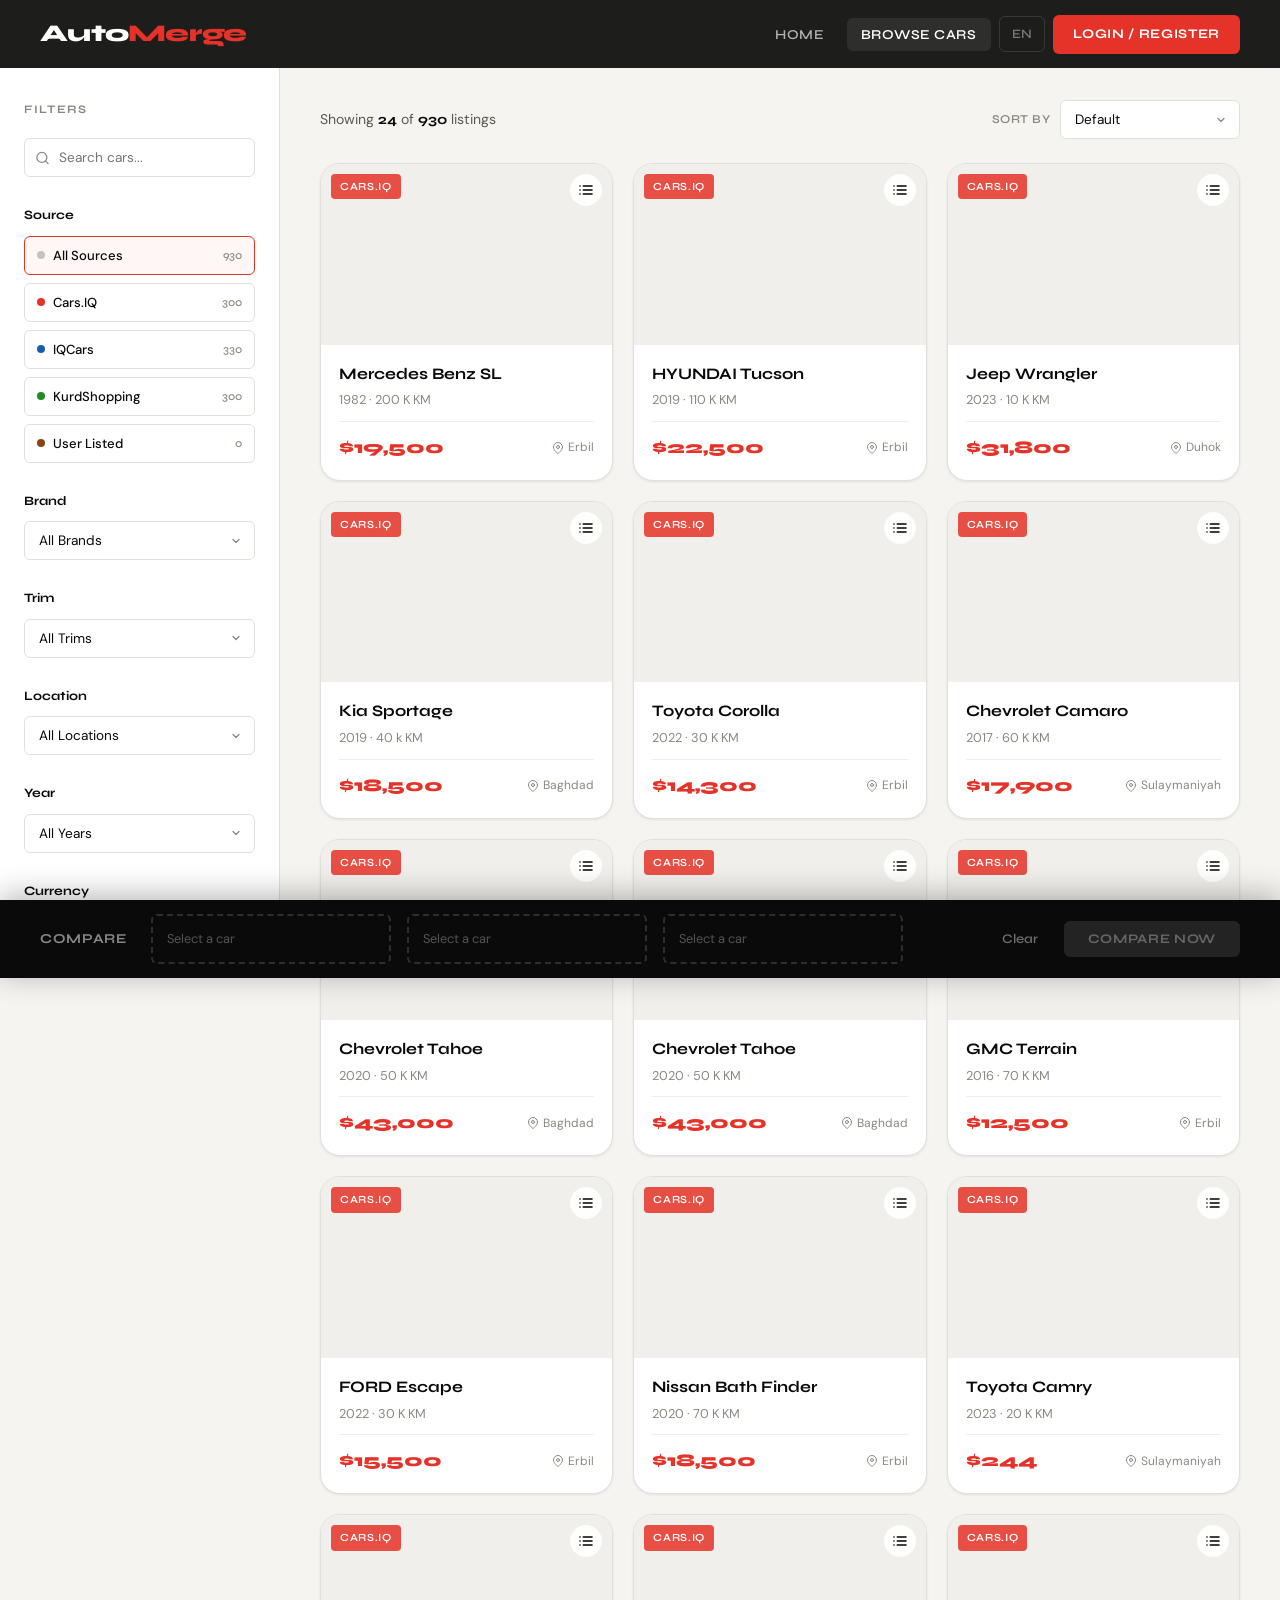
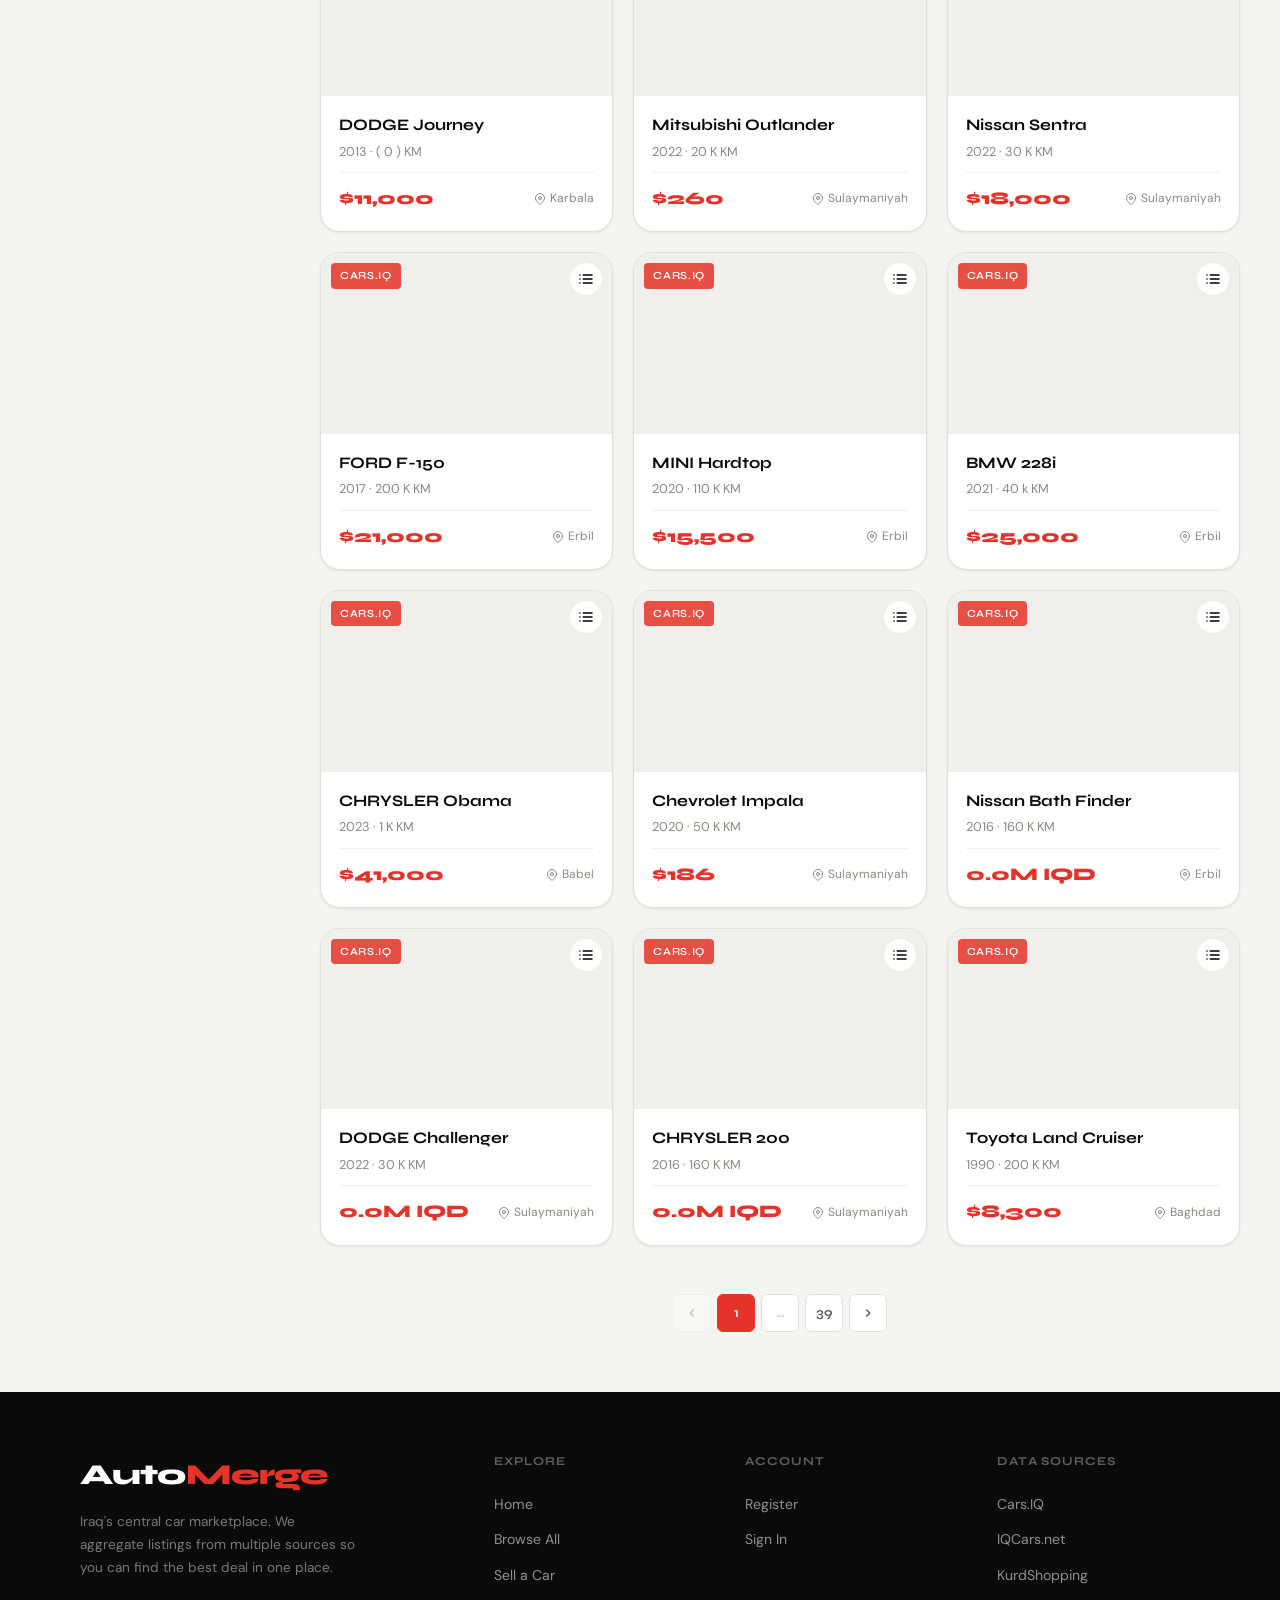
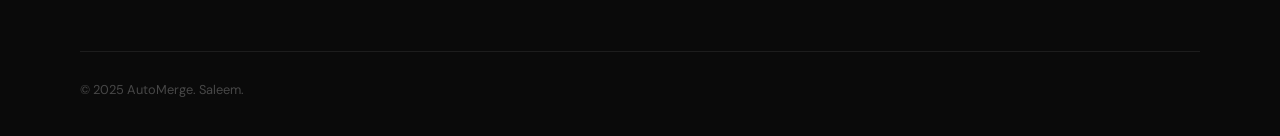
<file: Web/AutoMerge/pages/browse.html>
<!DOCTYPE html>
<html lang="en">
<head>
  <meta charset="UTF-8">
  <meta name="viewport" content="width=device-width, initial-scale=1.0">
  <title>Browse Cars — AutoMerge</title>
  <link rel="stylesheet" href="../styles/style.css">
  <style>
    .browse-layout {
      display: grid;
      grid-template-columns: 280px 1fr;
      min-height: 100vh;
      padding-top: var(--nav-h);
    }

    /* ── SIDEBAR ── */
    .sidebar {
      background: var(--white);
      border-right: 1px solid var(--border);
      padding: 32px 24px;
      position: sticky;
      top: var(--nav-h);
      height: calc(100vh - var(--nav-h));
      overflow-y: auto;
    }

    .sidebar-title {
      font-family: var(--font-display);
      font-size: 0.72rem;
      font-weight: 700;
      letter-spacing: 0.1em;
      text-transform: uppercase;
      color: var(--gray-400);
      margin-bottom: 20px;
    }

    .sidebar-section { margin-bottom: 28px; }
    .sidebar-section-label {
      font-family: var(--font-display);
      font-size: 0.8rem;
      font-weight: 700;
      color: var(--black);
      margin-bottom: 10px;
    }

    .sidebar-search-wrap {
      position: relative;
      margin-bottom: 28px;
    }
    .sidebar-search-wrap svg {
      position: absolute;
      left: 11px; top: 50%;
      transform: translateY(-50%);
      width: 15px; height: 15px;
      stroke: var(--gray-400);
    }
    .sidebar-search {
      width: 100%;
      padding: 10px 12px 10px 34px;
      border: 1.5px solid var(--border);
      border-radius: var(--radius-sm);
      font-size: 0.85rem;
      font-family: var(--font-body);
      transition: border-color var(--transition);
    }
    .sidebar-search:focus { border-color: var(--accent); outline: none; }

    .clear-filters-btn {
      width: 100%;
      padding: 10px;
      background: var(--gray-100);
      color: var(--gray-500);
      border-radius: var(--radius-sm);
      font-family: var(--font-display);
      font-size: 0.78rem;
      font-weight: 700;
      letter-spacing: 0.04em;
      text-transform: uppercase;
      transition: all var(--transition);
      margin-top: 8px;
    }
    .clear-filters-btn:hover { background: var(--gray-200); color: var(--black); }

    /* ── MAIN ── */
    .browse-main {
      padding: 32px 40px 60px;
      background: var(--off-white);
    }

    .browse-header {
      display: flex;
      align-items: center;
      justify-content: space-between;
      margin-bottom: 24px;
      flex-wrap: wrap;
      gap: 12px;
    }

    .browse-count {
      font-size: 0.88rem;
      color: var(--gray-500);
    }
    .browse-count strong {
      font-family: var(--font-display);
      font-weight: 700;
      color: var(--black);
    }

    .browse-sort-wrap {
      display: flex;
      align-items: center;
      gap: 10px;
    }
    .sort-label {
      font-size: 0.8rem;
      color: var(--gray-400);
      white-space: nowrap;
      font-family: var(--font-display);
      font-weight: 600;
      font-size: 0.75rem;
      letter-spacing: 0.04em;
      text-transform: uppercase;
    }
    #sortSelect { width: 180px; }

    .cars-grid {
      display: grid;
      grid-template-columns: repeat(auto-fill, minmax(270px, 1fr));
      gap: 20px;
    }

    .no-results {
      grid-column: 1/-1;
      text-align: center;
      padding: 80px 20px;
    }
    .no-results-icon {
      font-size: 3rem;
      margin-bottom: 16px;
    }
    .no-results h3 {
      font-family: var(--font-display);
      font-size: 1.3rem;
      font-weight: 700;
      margin-bottom: 8px;
    }
    .no-results p { color: var(--gray-400); font-size: 0.9rem; }

    /* Source filter pills */
    .source-pills {
      display: flex;
      flex-direction: column;
      gap: 8px;
    }
    .source-pill {
      display: flex;
      align-items: center;
      gap: 8px;
      padding: 8px 12px;
      border-radius: var(--radius-sm);
      border: 1.5px solid var(--border);
      cursor: pointer;
      font-size: 0.82rem;
      font-weight: 500;
      transition: all var(--transition);
      background: var(--white);
    }
    .source-pill:hover { border-color: var(--gray-300); }
    .source-pill.active { border-color: var(--accent); background: rgba(230,51,41,0.04); }
    .source-dot { width: 8px; height: 8px; border-radius: 50%; flex-shrink: 0; }
    .source-dot.carsiq { background: #e63329; }
    .source-dot.iqcars { background: #1a5dad; }
    .source-dot.kurdshopping { background: #228b22; }
    .source-dot.user { background: #8b4513; }
    .source-pill-count {
      margin-left: auto;
      font-size: 0.72rem;
      color: var(--gray-400);
      font-family: var(--font-display);
    }

    @media (max-width: 900px) {
      .browse-layout { grid-template-columns: 1fr; }
      .sidebar {
        position: static;
        height: auto;
        border-right: none;
        border-bottom: 1px solid var(--border);
        padding: 20px;
      }
      .browse-main { padding: 20px; }
    }
  </style>
</head>
<body>

<!-- NAVBAR -->
<nav class="navbar" id="navbar">
  <a class="nav-logo" href="../index.html">Auto<span>Merge</span></a>
  <ul class="nav-links">
    <li><a href="../index.html">Home</a></li>
    <li><a href="browse.html" class="active">Browse Cars</a></li>
  </ul>
  <span class="nav-lang">EN</span>
  <a href="register.html" class="nav-btn">Login / Register</a>
</nav>

<div class="browse-layout">
  <!-- SIDEBAR -->
  <aside class="sidebar">
    <p class="sidebar-title">Filters</p>

    <div class="sidebar-search-wrap">
      <svg viewBox="0 0 24 24" fill="none" stroke="currentColor" stroke-width="2" stroke-linecap="round" stroke-linejoin="round"><circle cx="11" cy="11" r="8"/><path d="M21 21l-4.35-4.35"/></svg>
      <input type="text" class="sidebar-search" id="searchInput" placeholder="Search cars...">
    </div>

    <div class="sidebar-section">
      <p class="sidebar-section-label">Source</p>
      <div class="source-pills" id="sourcePills">
        <div class="source-pill" data-src="all">
          <span class="source-dot" style="background:var(--gray-300)"></span>
          All Sources
          <span class="source-pill-count" id="countAll">—</span>
        </div>
        <div class="source-pill" data-src="Cars.iq">
          <span class="source-dot carsiq"></span>
          Cars.IQ
          <span class="source-pill-count" id="countCarsiq">—</span>
        </div>
        <div class="source-pill" data-src="IQ Cars">
          <span class="source-dot iqcars"></span>
          IQCars
          <span class="source-pill-count" id="countIqcars">—</span>
        </div>
        <div class="source-pill" data-src="KurdShopping">
          <span class="source-dot kurdshopping"></span>
          KurdShopping
          <span class="source-pill-count" id="countKurdshopping">—</span>
        </div>
        <div class="source-pill" data-src="User Listed">
          <span class="source-dot user"></span>
          User Listed
          <span class="source-pill-count" id="countUser">0</span>
        </div>
      </div>
    </div>

    <div class="sidebar-section">
      <p class="sidebar-section-label">Brand</p>
      <select class="filter-select" id="filterBrand"></select>
    </div>
    <div class="sidebar-section">
      <p class="sidebar-section-label">Trim</p>
      <select class="filter-select" id="filterTrim"></select>
    </div>
    <div class="sidebar-section">
      <p class="sidebar-section-label">Location</p>
      <select class="filter-select" id="filterLocation"></select>
    </div>
    <div class="sidebar-section">
      <p class="sidebar-section-label">Year</p>
      <select class="filter-select" id="filterYear"></select>
    </div>
    <div class="sidebar-section">
      <p class="sidebar-section-label">Currency</p>
      <select class="filter-select" id="filterCurrency"></select>
    </div>

    <button class="clear-filters-btn" onclick="clearFilters()">Clear All Filters</button>
  </aside>

  <!-- MAIN CONTENT -->
  <main class="browse-main">
    <div class="browse-header">
      <p class="browse-count" id="browseCount">Loading...</p>
      <div class="browse-sort-wrap">
        <span class="sort-label">Sort by</span>
        <select class="filter-select" id="sortSelect" onchange="applyFilters()">
          <option value="">Default</option>
          <option value="price-asc">Price: Low to High</option>
          <option value="price-desc">Price: High to Low</option>
          <option value="year-desc">Newest First</option>
          <option value="year-asc">Oldest First</option>
        </select>
      </div>
    </div>

    <div class="cars-grid" id="carsGrid">
      <div class="page-loader" style="grid-column:1/-1"><div class="spinner"></div></div>
    </div>

    <div class="pagination" id="pagination"></div>
  </main>
</div>

<!-- FOOTER -->
<div id="footerMount"></div>
<!-- COMPARE -->
<div id="compareMount"></div>
<div id="toastMount"></div>

<script src="../behavior/utils.js"></script>
<script>
  document.getElementById('footerMount').innerHTML = renderFooter();
  document.getElementById('compareMount').innerHTML = renderCompareBar();
  document.getElementById('toastMount').innerHTML = renderToastContainer();
  initNavbar();

  const ITEMS_PER_PAGE = 24;
  let currentPage = 1;
  let filteredCars = [];
  let activeSource = 'all';

  async function init() {
    const cars = await loadAllCars();
    allCarsCache = cars;

    // Source counts
    document.getElementById('countAll').textContent = cars.length;
    document.getElementById('countCarsiq').textContent = cars.filter(c => c.source === 'Cars.iq').length;
    document.getElementById('countIqcars').textContent = cars.filter(c => c.source === 'IQ Cars').length;
    document.getElementById('countKurdshopping').textContent = cars.filter(c => c.source === 'KurdShopping').length;
    document.getElementById('countUser').textContent = cars.filter(c => getSourceClass(c.source) === 'user').length;

    // Populate filters
    const brands = [...new Set(cars.map(c => c.car_name.split(' ')[0]))].sort();
    const locations = getUniqueValues(cars, 'location');
    const years = [...new Set(cars.map(c => c.year))].sort((a,b) => b-a);
    const currencies = getUniqueValues(cars, 'currency');

    populateSelect('filterBrand', brands, 'All Brands');
    populateSelect('filterTrim', [], 'All Trims');
    populateSelect('filterLocation', locations, 'All Locations');
    populateSelect('filterYear', years, 'All Years');
    populateSelect('filterCurrency', currencies, 'Any Currency');

    document.getElementById('filterBrand').addEventListener('change', function() {
      const selectedBrand = this.value;
      const filtered = selectedBrand
        ? allCarsCache.filter(c => c.car_name.split(' ')[0] === selectedBrand)
        : allCarsCache;
      const trims = getUniqueValues(filtered, 'trim').filter(t => t && t !== 'null');
      populateSelect('filterTrim', trims, 'All Trims');
      document.getElementById('filterTrim').value = '';
      applyFilters();
    });

    // Read URL params
    const params = new URLSearchParams(window.location.search);
    if (params.get('brand')) {
      document.getElementById('filterBrand').value = params.get('brand');
      // manually populate trims for this brand
      const selectedBrand = params.get('brand');
      const filtered = allCarsCache.filter(c => c.car_name.split(' ')[0] === selectedBrand);
      const trims = getUniqueValues(filtered, 'trim').filter(t => t && t !== 'null');
      populateSelect('filterTrim', trims, 'All Trims');
      if (params.get('trim')) document.getElementById('filterTrim').value = params.get('trim');
    }
    if (params.get('location')) document.getElementById('filterLocation').value = params.get('location');
    if (params.get('year')) document.getElementById('filterYear').value = params.get('year');
    if (params.get('currency')) document.getElementById('filterCurrency').value = params.get('currency');

    // Source pill events
    document.querySelectorAll('.source-pill').forEach(pill => {
      pill.addEventListener('click', () => {
        document.querySelectorAll('.source-pill').forEach(p => p.classList.remove('active'));
        pill.classList.add('active');
        activeSource = pill.dataset.src;
        currentPage = 1;
        applyFilters();
      });
    });
    document.querySelector('.source-pill[data-src="all"]').classList.add('active');

    // Filter events
    ['filterLocation','filterYear','filterCurrency','filterTrim'].forEach(id => {
      document.getElementById(id).addEventListener('change', () => { currentPage = 1; applyFilters(); });
    });
    document.getElementById('searchInput').addEventListener('input', () => { currentPage = 1; applyFilters(); });

    applyFilters();
  }

  function applyFilters() {
    let cars = [...allCarsCache];

    // Source filter
    if (activeSource !== 'all') {
      cars = cars.filter(c => c.source === activeSource);
    }

    const filters = {
      brand: document.getElementById('filterBrand').value,
      trim: document.getElementById('filterTrim').value,
      location: document.getElementById('filterLocation').value,
      year: document.getElementById('filterYear').value,
      currency: document.getElementById('filterCurrency').value,
      search: document.getElementById('searchInput').value,
    };
    cars = filterCars(cars, filters);

    const sortVal = document.getElementById('sortSelect').value;
    if (sortVal) cars = sortCars(cars, sortVal);

    filteredCars = cars;
    renderPage();
  }

  function renderPage() {
    const total = filteredCars.length;
    const totalPages = Math.ceil(total / ITEMS_PER_PAGE);
    const start = (currentPage - 1) * ITEMS_PER_PAGE;
    const pageCars = filteredCars.slice(start, start + ITEMS_PER_PAGE);

    document.getElementById('browseCount').innerHTML =
      `Showing <strong>${pageCars.length}</strong> of <strong>${total}</strong> listings`;

    const grid = document.getElementById('carsGrid');
    if (pageCars.length === 0) {
      grid.innerHTML = `
        <div class="no-results">
          <div class="no-results-icon">🔍</div>
          <h3>No cars found</h3>
          <p>Try adjusting your filters or search terms</p>
        </div>`;
    } else {
      grid.innerHTML = pageCars.map(c => buildCarCard(c)).join('');
    }

    renderPagination(totalPages);
  }

  function renderPagination(totalPages) {
    if (totalPages <= 1) { document.getElementById('pagination').innerHTML = ''; return; }

    let html = '';
    html += `<button class="page-btn" onclick="goPage(${currentPage-1})" ${currentPage===1?'disabled':''}>
      <svg width="14" height="14" viewBox="0 0 24 24" fill="none" stroke="currentColor" stroke-width="2.5"><path d="M15 18l-6-6 6-6"/></svg>
    </button>`;

    const pages = getPagesToShow(currentPage, totalPages);
    pages.forEach(p => {
      if (p === '...') {
        html += `<span class="page-btn" style="cursor:default;color:var(--gray-300)">…</span>`;
      } else {
        html += `<button class="page-btn ${p===currentPage?'active':''}" onclick="goPage(${p})">${p}</button>`;
      }
    });

    html += `<button class="page-btn" onclick="goPage(${currentPage+1})" ${currentPage===totalPages?'disabled':''}>
      <svg width="14" height="14" viewBox="0 0 24 24" fill="none" stroke="currentColor" stroke-width="2.5"><path d="M9 18l6-6-6-6"/></svg>
    </button>`;

    document.getElementById('pagination').innerHTML = html;
  }

  function getPagesToShow(current, total) {
    if (total <= 7) return Array.from({length: total}, (_,i) => i+1);
    const pages = [1];
    if (current > 3) pages.push('...');
    for (let i = Math.max(3, current-1); i <= Math.min(total-1, current+1); i++) pages.push(i);
    if (current < total - 2) pages.push('...');
    pages.push(total);
    return pages;
  }

  function goPage(n) {
    const totalPages = Math.ceil(filteredCars.length / ITEMS_PER_PAGE);
    if (n < 1 || n > totalPages) return;
    currentPage = n;
    renderPage();
    window.scrollTo({ top: 0, behavior: 'smooth' });
  }

  function clearFilters() {
    document.getElementById('filterBrand').value = '';
    document.getElementById('filterLocation').value = '';
    document.getElementById('filterYear').value = '';
    document.getElementById('filterCurrency').value = '';
    document.getElementById('searchInput').value = '';
    document.getElementById('sortSelect').value = '';
    document.querySelectorAll('.source-pill').forEach(p => p.classList.remove('active'));
    document.querySelector('.source-pill[data-src="all"]').classList.add('active');
    activeSource = 'all';
    currentPage = 1;
    applyFilters();
  }

  init();
</script>
</body>
</html>
</file>
<file: Web/AutoMerge/styles/style.css>
/* ========================================
   AUTO MERGE — GLOBAL STYLES
   ======================================== */

@import url('https://fonts.googleapis.com/css2?family=Syne:wght@400;500;600;700;800&family=DM+Sans:ital,opsz,wght@0,9..40,300;0,9..40,400;0,9..40,500;0,9..40,600;1,9..40,300&display=swap');

:root {
  --black: #0a0a0a;
  --white: #ffffff;
  --off-white: #f5f4f0;
  --accent: #e63329;
  --accent-dark: #b82820;
  --accent-light: #ff5147;
  --gray-100: #f0efeb;
  --gray-200: #e0dfd9;
  --gray-300: #c4c3bc;
  --gray-400: #8a8980;
  --gray-500: #5a5950;
  --gray-700: #2a2a25;
  --gray-900: #111110;
  --surface: #ffffff;
  --surface-2: #f8f7f3;
  --border: #e0dfd9;
  --shadow-sm: 0 1px 3px rgba(0,0,0,0.08);
  --shadow-md: 0 4px 16px rgba(0,0,0,0.10);
  --shadow-lg: 0 8px 32px rgba(0,0,0,0.13);
  --shadow-xl: 0 20px 60px rgba(0,0,0,0.15);
  --radius-sm: 6px;
  --radius-md: 12px;
  --radius-lg: 20px;
  --radius-xl: 28px;
  --font-display: 'Syne', sans-serif;
  --font-body: 'DM Sans', sans-serif;
  --nav-h: 68px;
  --transition: 0.25s cubic-bezier(0.4, 0, 0.2, 1);
}

*, *::before, *::after { box-sizing: border-box; margin: 0; padding: 0; }

html { scroll-behavior: smooth; font-size: 16px; }

body {
  font-family: var(--font-body);
  background: var(--off-white);
  color: var(--black);
  line-height: 1.6;
  -webkit-font-smoothing: antialiased;
}

img { max-width: 100%; display: block; }
a { text-decoration: none; color: inherit; }
button { cursor: pointer; font-family: var(--font-body); border: none; outline: none; }
input, select, textarea { font-family: var(--font-body); outline: none; }

/* ========================================
   NAVBAR
   ======================================== */

.navbar {
  position: fixed;
  top: 0; left: 0; right: 0;
  z-index: 1000;
  height: var(--nav-h);
  display: flex;
  align-items: center;
  padding: 0 40px;
  background: rgba(10,10,10,0.92);
  backdrop-filter: blur(16px);
  -webkit-backdrop-filter: blur(16px);
  transition: transform var(--transition), background var(--transition);
}

.navbar.hidden { transform: translateY(-100%); }
.navbar.scrolled { background: rgba(10,10,10,0.97); }

.nav-logo {
  font-family: var(--font-display);
  font-size: 1.5rem;
  font-weight: 800;
  color: var(--white);
  letter-spacing: -0.03em;
  margin-right: auto;
}
.nav-logo span { color: var(--accent); }

.nav-links {
  display: flex;
  align-items: center;
  gap: 8px;
  list-style: none;
}

.nav-links a {
  font-family: var(--font-display);
  font-size: 0.85rem;
  font-weight: 600;
  letter-spacing: 0.04em;
  text-transform: uppercase;
  color: rgba(255,255,255,0.65);
  padding: 8px 14px;
  border-radius: var(--radius-sm);
  transition: color var(--transition), background var(--transition);
}
.nav-links a:hover, .nav-links a.active {
  color: var(--white);
  background: rgba(255,255,255,0.08);
}

.nav-btn {
  font-family: var(--font-display);
  font-size: 0.82rem;
  font-weight: 700;
  letter-spacing: 0.05em;
  text-transform: uppercase;
  background: var(--accent);
  color: var(--white);
  padding: 9px 20px;
  border-radius: var(--radius-sm);
  transition: background var(--transition), transform var(--transition);
  margin-left: 8px;
}
.nav-btn:hover { background: var(--accent-dark); transform: translateY(-1px); }

.nav-lang {
  font-family: var(--font-display);
  font-size: 0.8rem;
  font-weight: 600;
  color: rgba(255,255,255,0.4);
  padding: 7px 12px;
  border: 1px solid rgba(255,255,255,0.12);
  border-radius: var(--radius-sm);
  margin-left: 8px;
  pointer-events: none;
}

/* Seller nav additions */
.nav-sell-btn {
  font-family: var(--font-display);
  font-size: 0.82rem;
  font-weight: 700;
  letter-spacing: 0.05em;
  text-transform: uppercase;
  background: transparent;
  color: var(--accent);
  padding: 9px 20px;
  border-radius: var(--radius-sm);
  border: 2px solid var(--accent);
  transition: all var(--transition);
  margin-left: 8px;
}
.nav-sell-btn:hover { background: var(--accent); color: var(--white); transform: translateY(-1px); }

/* ========================================
   CARDS
   ======================================== */

.car-card {
  background: var(--white);
  border-radius: var(--radius-lg);
  overflow: hidden;
  box-shadow: var(--shadow-sm);
  border: 1px solid var(--border);
  transition: transform var(--transition), box-shadow var(--transition);
  position: relative;
  cursor: pointer;
}

.car-card:hover {
  transform: translateY(-4px);
  box-shadow: var(--shadow-lg);
}

.car-card.selected {
  border-color: var(--accent);
  box-shadow: 0 0 0 2px var(--accent), var(--shadow-md);
}

.card-img-wrap {
  position: relative;
  width: 100%;
  padding-top: 62%;
  overflow: hidden;
  background: var(--gray-100);
}

.card-img-wrap img {
  position: absolute;
  inset: 0;
  width: 100%;
  height: 100%;
  object-fit: cover;
  transition: transform 0.4s ease;
}
.car-card:hover .card-img-wrap img { transform: scale(1.04); }

.card-source-badge {
  position: absolute;
  top: 10px; left: 10px;
  background: rgba(10,10,10,0.8);
  color: var(--white);
  font-size: 0.68rem;
  font-weight: 600;
  font-family: var(--font-display);
  letter-spacing: 0.06em;
  text-transform: uppercase;
  padding: 4px 9px;
  border-radius: 4px;
  backdrop-filter: blur(4px);
}
.card-source-badge.carsiq { background: rgba(230,51,41,0.85); }
.card-source-badge.iqcars { background: rgba(26,93,173,0.85); }
.card-source-badge.kurdshopping { background: rgba(34,139,34,0.82); }
.card-source-badge.user { background: rgba(139,69,19,0.85); }

.card-compare-btn {
  position: absolute;
  top: 10px; right: 10px;
  width: 32px; height: 32px;
  background: rgba(255,255,255,0.9);
  border-radius: 50%;
  display: flex; align-items: center; justify-content: center;
  border: 2px solid transparent;
  transition: all var(--transition);
  backdrop-filter: blur(4px);
}
.card-compare-btn:hover { background: var(--white); border-color: var(--accent); }
.car-card.selected .card-compare-btn { background: var(--accent); border-color: var(--accent); }
.card-compare-btn svg { width: 16px; height: 16px; }
.car-card.selected .card-compare-btn svg { stroke: white; }

.card-body {
  padding: 16px 18px 18px;
}

.card-title {
  font-family: var(--font-display);
  font-size: 1rem;
  font-weight: 700;
  color: var(--black);
  margin-bottom: 4px;
  white-space: nowrap;
  overflow: hidden;
  text-overflow: ellipsis;
}

.card-trim {
  font-size: 0.8rem;
  color: var(--gray-400);
  margin-bottom: 10px;
}

.card-meta {
  display: flex;
  gap: 12px;
  margin-bottom: 12px;
}

.card-meta-item {
  display: flex;
  align-items: center;
  gap: 5px;
  font-size: 0.78rem;
  color: var(--gray-500);
}
.card-meta-item svg { width: 13px; height: 13px; stroke: var(--gray-400); }

.card-footer {
  display: flex;
  align-items: center;
  justify-content: space-between;
  padding-top: 12px;
  border-top: 1px solid var(--gray-100);
}

.card-price {
  font-family: var(--font-display);
  font-size: 1.1rem;
  font-weight: 800;
  color: var(--accent);
}

.card-location {
  font-size: 0.75rem;
  color: var(--gray-400);
  display: flex;
  align-items: center;
  gap: 4px;
}
.card-location svg { width: 12px; height: 12px; }

/* ========================================
   COMPARE BAR
   ======================================== */

.compare-bar {
  position: fixed;
  bottom: 0; left: 0; right: 0;
  z-index: 900;
  background: var(--black);
  padding: 14px 40px;
  display: flex;
  align-items: center;
  gap: 16px;
  transform: translateY(100%);
  transition: transform var(--transition);
  box-shadow: 0 -4px 30px rgba(0,0,0,0.3);
}
.compare-bar.visible { transform: translateY(0); }

.compare-bar-label {
  font-family: var(--font-display);
  font-size: 0.85rem;
  font-weight: 700;
  color: rgba(255,255,255,0.5);
  letter-spacing: 0.05em;
  text-transform: uppercase;
  margin-right: 8px;
  white-space: nowrap;
}

.compare-slot {
  flex: 1;
  max-width: 240px;
  height: 50px;
  border: 2px dashed rgba(255,255,255,0.15);
  border-radius: var(--radius-sm);
  display: flex;
  align-items: center;
  padding: 0 14px;
  gap: 10px;
  color: rgba(255,255,255,0.3);
  font-size: 0.8rem;
}

.compare-slot.filled {
  border-style: solid;
  border-color: var(--accent);
  color: var(--white);
}

.compare-slot-img {
  width: 36px; height: 36px;
  border-radius: 4px;
  object-fit: cover;
}

.compare-slot-name {
  font-size: 0.8rem;
  font-weight: 600;
  color: var(--white);
  flex: 1;
  white-space: nowrap;
  overflow: hidden;
  text-overflow: ellipsis;
}

.compare-slot-remove {
  width: 20px; height: 20px;
  background: rgba(255,255,255,0.1);
  border-radius: 50%;
  display: flex; align-items: center; justify-content: center;
  cursor: pointer;
  transition: background var(--transition);
  flex-shrink: 0;
}
.compare-slot-remove:hover { background: var(--accent); }
.compare-slot-remove svg { width: 10px; height: 10px; stroke: white; }

.compare-bar-actions { margin-left: auto; display: flex; gap: 10px; }

.btn-compare-go {
  font-family: var(--font-display);
  font-size: 0.82rem;
  font-weight: 700;
  letter-spacing: 0.05em;
  text-transform: uppercase;
  background: var(--accent);
  color: var(--white);
  padding: 10px 24px;
  border-radius: var(--radius-sm);
  transition: background var(--transition);
}
.btn-compare-go:hover { background: var(--accent-dark); }
.btn-compare-go:disabled { background: rgba(255,255,255,0.1); color: rgba(255,255,255,0.3); cursor: not-allowed; }

.btn-compare-clear {
  font-family: var(--font-display);
  font-size: 0.82rem;
  font-weight: 600;
  color: rgba(255,255,255,0.4);
  padding: 10px 16px;
  border-radius: var(--radius-sm);
  transition: color var(--transition);
  background: transparent;
}
.btn-compare-clear:hover { color: var(--white); }

/* ========================================
   COMPARE MODAL
   ======================================== */

.modal-overlay {
  position: fixed;
  inset: 0;
  z-index: 2000;
  background: rgba(10,10,10,0.85);
  display: flex;
  align-items: center;
  justify-content: center;
  padding: 20px;
  opacity: 0;
  visibility: hidden;
  transition: opacity var(--transition), visibility var(--transition);
  backdrop-filter: blur(6px);
}
.modal-overlay.open { opacity: 1; visibility: visible; }

.compare-modal {
  background: var(--white);
  border-radius: var(--radius-xl);
  max-width: 900px;
  width: 100%;
  max-height: 90vh;
  overflow-y: auto;
  padding: 40px;
  position: relative;
}

.compare-modal h2 {
  font-family: var(--font-display);
  font-size: 1.6rem;
  font-weight: 800;
  margin-bottom: 32px;
}

.compare-table { width: 100%; border-collapse: collapse; }
.compare-table th, .compare-table td {
  padding: 14px 18px;
  text-align: left;
  border-bottom: 1px solid var(--border);
}
.compare-table th {
  font-family: var(--font-display);
  font-size: 0.95rem;
  font-weight: 700;
}
.compare-table td:first-child {
  font-size: 0.8rem;
  font-weight: 600;
  text-transform: uppercase;
  letter-spacing: 0.05em;
  color: var(--gray-400);
  width: 130px;
}
.compare-table tr:nth-child(even) td { background: var(--gray-100); }
.compare-table .compare-car-img {
  width: 100%;
  height: 140px;
  object-fit: cover;
  border-radius: var(--radius-md);
  margin-bottom: 12px;
}
.compare-price { font-family: var(--font-display); font-weight: 800; color: var(--accent); font-size: 1.1rem; }

.modal-close {
  position: absolute;
  top: 20px; right: 20px;
  width: 36px; height: 36px;
  background: var(--gray-100);
  border-radius: 50%;
  display: flex; align-items: center; justify-content: center;
  transition: background var(--transition);
}
.modal-close:hover { background: var(--gray-200); }
.modal-close svg { width: 16px; height: 16px; }

/* ========================================
   FILTERS
   ======================================== */

.filter-select {
  appearance: none;
  background: var(--white);
  border: 1.5px solid var(--border);
  border-radius: var(--radius-sm);
  padding: 10px 36px 10px 14px;
  font-size: 0.85rem;
  font-family: var(--font-body);
  color: var(--black);
  background-image: url("data:image/svg+xml,%3Csvg xmlns='http://www.w3.org/2000/svg' width='12' height='12' viewBox='0 0 24 24' fill='none' stroke='%238a8980' stroke-width='2.5' stroke-linecap='round' stroke-linejoin='round'%3E%3Cpath d='M6 9l6 6 6-6'/%3E%3C/svg%3E");
  background-repeat: no-repeat;
  background-position: right 12px center;
  cursor: pointer;
  transition: border-color var(--transition);
  width: 100%;
}
.filter-select:focus { border-color: var(--accent); }

/* ========================================
   BUTTONS
   ======================================== */

.btn-primary {
  font-family: var(--font-display);
  font-size: 0.85rem;
  font-weight: 700;
  letter-spacing: 0.04em;
  text-transform: uppercase;
  background: var(--accent);
  color: var(--white);
  padding: 12px 28px;
  border-radius: var(--radius-sm);
  border: none;
  transition: background var(--transition), transform var(--transition);
  display: inline-flex;
  align-items: center;
  gap: 8px;
}
.btn-primary:hover { background: var(--accent-dark); transform: translateY(-1px); }

.btn-secondary {
  font-family: var(--font-display);
  font-size: 0.85rem;
  font-weight: 700;
  letter-spacing: 0.04em;
  text-transform: uppercase;
  background: transparent;
  color: var(--black);
  padding: 11px 28px;
  border-radius: var(--radius-sm);
  border: 2px solid var(--border);
  transition: all var(--transition);
  display: inline-flex;
  align-items: center;
  gap: 8px;
}
.btn-secondary:hover { border-color: var(--black); }

/* ========================================
   FOOTER
   ======================================== */

.footer {
  background: var(--black);
  color: var(--white);
  padding: 60px 80px 36px;
}

.footer-grid {
  display: grid;
  grid-template-columns: 1.8fr 1fr 1fr 1fr;
  gap: 48px;
  margin-bottom: 48px;
}

.footer-brand-logo {
  font-family: var(--font-display);
  font-size: 1.8rem;
  font-weight: 800;
  letter-spacing: -0.03em;
  margin-bottom: 12px;
}
.footer-brand-logo span { color: var(--accent); }

.footer-brand-desc {
  font-size: 0.85rem;
  color: rgba(255,255,255,0.45);
  line-height: 1.7;
  max-width: 280px;
  margin-bottom: 24px;
}

.footer-social { display: flex; gap: 12px; }

.footer-social-link {
  width: 38px; height: 38px;
  border: 1px solid rgba(255,255,255,0.12);
  border-radius: var(--radius-sm);
  display: flex;
  align-items: center;
  justify-content: center;
  color: rgba(255,255,255,0.45);
  font-family: var(--font-display);
  font-size: 0.7rem;
  font-weight: 700;
  letter-spacing: 0.03em;
  transition: all var(--transition);
}
.footer-social-link:hover { border-color: var(--accent); color: var(--white); background: var(--accent); }

.footer-col-title {
  font-family: var(--font-display);
  font-size: 0.75rem;
  font-weight: 700;
  letter-spacing: 0.08em;
  text-transform: uppercase;
  color: rgba(255,255,255,0.35);
  margin-bottom: 20px;
}

.footer-links { list-style: none; display: flex; flex-direction: column; gap: 10px; }
.footer-links a {
  font-size: 0.88rem;
  color: rgba(255,255,255,0.55);
  transition: color var(--transition);
}
.footer-links a:hover { color: var(--white); }

.footer-bottom {
  border-top: 1px solid rgba(255,255,255,0.08);
  padding-top: 28px;
  display: flex;
  align-items: center;
  justify-content: space-between;
}

.footer-copy {
  font-size: 0.8rem;
  color: rgba(255,255,255,0.25);
}

.footer-sources { display: flex; gap: 8px; }
.source-tag {
  font-size: 0.68rem;
  font-weight: 600;
  font-family: var(--font-display);
  letter-spacing: 0.05em;
  text-transform: uppercase;
  padding: 4px 9px;
  border-radius: 4px;
  border: 1px solid rgba(255,255,255,0.1);
  color: rgba(255,255,255,0.35);
}

/* ========================================
   SECTION HEADERS
   ======================================== */

.section-label {
  font-family: var(--font-display);
  font-size: 0.72rem;
  font-weight: 700;
  letter-spacing: 0.12em;
  text-transform: uppercase;
  color: var(--accent);
  margin-bottom: 10px;
}

.section-title {
  font-family: var(--font-display);
  font-size: 2rem;
  font-weight: 800;
  letter-spacing: -0.03em;
  line-height: 1.15;
  color: var(--black);
}

/* ========================================
   PAGINATION
   ======================================== */

.pagination {
  display: flex;
  align-items: center;
  justify-content: center;
  gap: 6px;
  margin-top: 48px;
}

.page-btn {
  width: 38px; height: 38px;
  display: flex; align-items: center; justify-content: center;
  border-radius: var(--radius-sm);
  font-family: var(--font-display);
  font-size: 0.85rem;
  font-weight: 600;
  border: 1.5px solid var(--border);
  background: var(--white);
  color: var(--gray-500);
  transition: all var(--transition);
}
.page-btn:hover { border-color: var(--black); color: var(--black); }
.page-btn.active { background: var(--accent); border-color: var(--accent); color: var(--white); }
.page-btn:disabled { opacity: 0.3; cursor: not-allowed; }

/* ========================================
   FORM FIELDS
   ======================================== */

.form-group { margin-bottom: 20px; }
.form-label {
  display: block;
  font-size: 0.82rem;
  font-weight: 600;
  color: var(--gray-700);
  margin-bottom: 7px;
  font-family: var(--font-display);
  letter-spacing: 0.02em;
}
.form-label .required { color: var(--accent); margin-left: 3px; }

.form-input {
  width: 100%;
  padding: 11px 14px;
  border: 1.5px solid var(--border);
  border-radius: var(--radius-sm);
  font-size: 0.9rem;
  font-family: var(--font-body);
  color: var(--black);
  background: var(--white);
  transition: border-color var(--transition), box-shadow var(--transition);
}
.form-input:focus {
  border-color: var(--accent);
  box-shadow: 0 0 0 3px rgba(230,51,41,0.08);
}
.form-input::placeholder { color: var(--gray-300); }
.form-input.error { border-color: var(--accent); }
.form-error { font-size: 0.75rem; color: var(--accent); margin-top: 5px; display: none; }
.form-error.show { display: block; }

/* ========================================
   TOAST NOTIFICATIONS
   ======================================== */

.toast-container {
  position: fixed;
  bottom: 24px; 
  left: 50%;
  transform: translateX(-50%);
  z-index: 9999;
  display: flex;
  flex-direction: column;
  gap: 10px;
}

.toast {
  background: var(--black);
  color: var(--white);
  padding: 14px 20px;
  border-radius: var(--radius-md);
  font-size: 0.85rem;
  font-weight: 500;
  box-shadow: var(--shadow-xl);
  display: flex;
  align-items: center;
  gap: 10px;
  min-width: 260px;
  transform: translateX(110%);
  transition: transform 0.35s cubic-bezier(0.4, 0, 0.2, 1);
}
.toast.show { transform: translateX(0); }
.toast.success { border-left: 3px solid #22c55e; }
.toast.error { border-left: 3px solid var(--accent); }
.toast.info { border-left: 3px solid #3b82f6; }

/* ========================================
   LOADING SPINNER
   ======================================== */

.spinner {
  width: 40px; height: 40px;
  border: 3px solid var(--border);
  border-top-color: var(--accent);
  border-radius: 50%;
  animation: spin 0.7s linear infinite;
}
@keyframes spin { to { transform: rotate(360deg); } }

.page-loader {
  display: flex;
  align-items: center;
  justify-content: center;
  padding: 80px 0;
}

/* ========================================
   RESPONSIVE
   ======================================== */

@media (max-width: 1024px) {
  .footer { padding: 48px 40px 28px; }
  .footer-grid { grid-template-columns: 1fr 1fr; gap: 32px; }
}

@media (max-width: 768px) {
  .navbar { padding: 0 20px; }
  .nav-links { display: none; }
  .nav-lang { display: none; }
  .footer { padding: 40px 24px 24px; }
  .footer-grid { grid-template-columns: 1fr; gap: 28px; }
  .footer-bottom { flex-direction: column; gap: 12px; text-align: center; }
  .compare-bar { padding: 12px 16px; gap: 10px; }
  .compare-bar-label { display: none; }
}

@media (max-width: 480px) {
  :root { --nav-h: 60px; }
  .section-title { font-size: 1.5rem; }
}
</file>
